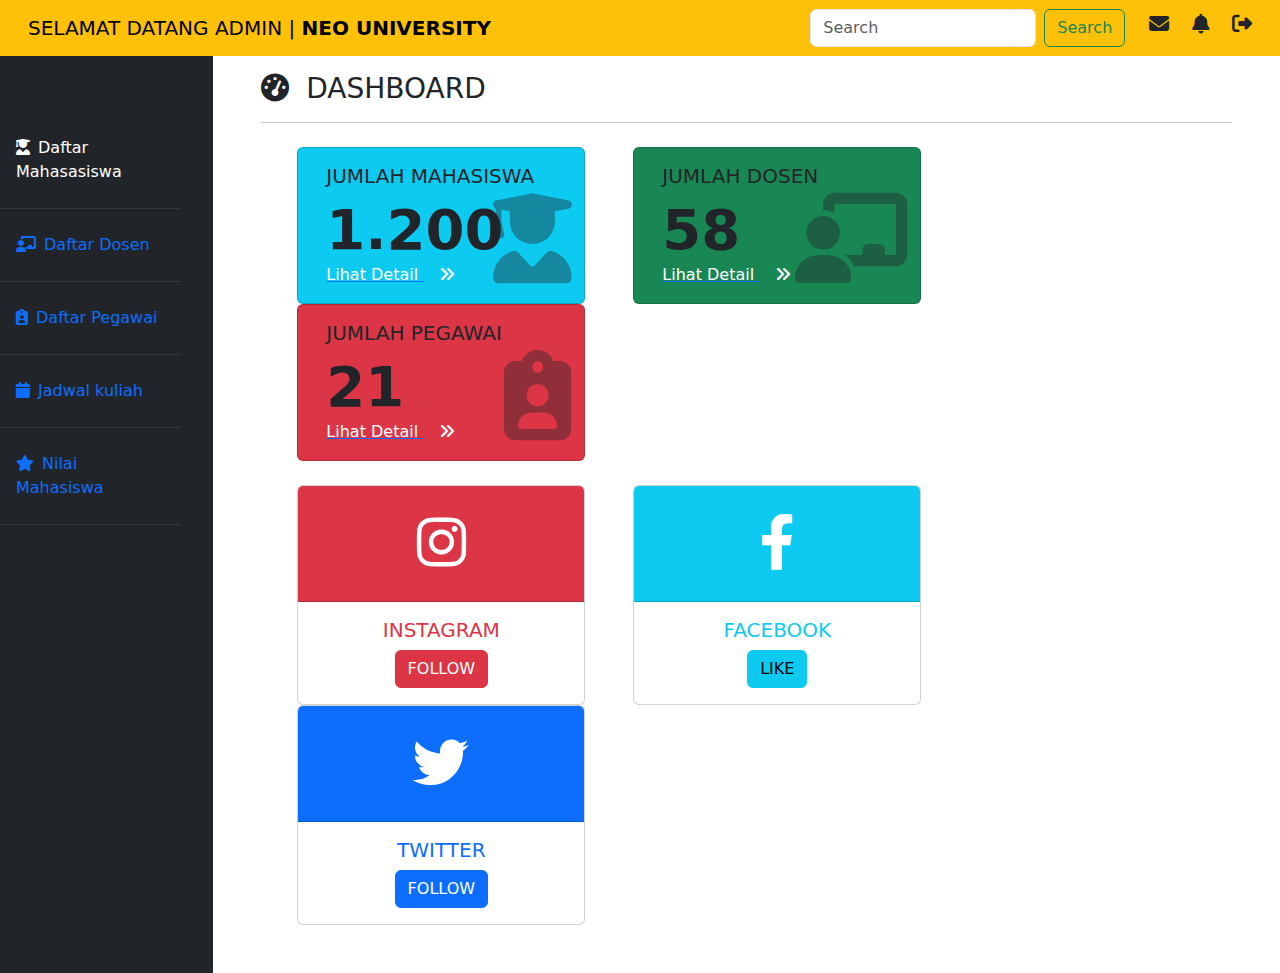
<file: index.html>
<!DOCTYPE html>
<html lang="en">
  <head>
    <meta charset="UTF-8" />
    <meta http-equiv="X-UA-Compatible" content="IE=edge" />
    <meta name="viewport" content="width=device-width, initial-scale=1.0" />
    <title>Neo University</title>
    <!-- library bootstrap 5.2 -->
    <link
      rel="stylesheet"
      href="https://cdn.jsdelivr.net/npm/bootstrap@5.2.3/dist/css/bootstrap.min.css"
    />
    <script src="https://cdn.jsdelivr.net/npm/bootstrap@5.2.3/dist/js/bootstrap.bundle.min.js"></script>

    <!-- font awesome -->
    <link rel="stylesheet" href="assets/fontawesome/css/all.min.css" />

    <!-- style css -->
    <link rel="stylesheet" href="assets/css/style.css" />

    <!-- google fonts -->
    <link rel="preconnect" href="https://fonts.googleapis.com" />
    <link rel="preconnect" href="https://fonts.gstatic.com" crossorigin />
    <link
      href="https://fonts.googleapis.com/css2?family=Poppins&family=Quicksand&family=Raleway&display=swap"
      rel="stylesheet"
    />
  </head>

  <body>
    <!-- navbar -->
    <nav class="navbar navbar-expand-lg bg-warning fixed-top">
      <div class="container-fluid">
        <a class="navbar-brand ms-3" href="#"
          >SELAMAT DATANG ADMIN | <b>NEO UNIVERSITY</b></a
        >
        <form class="d-flex ms-auto" role="search">
          <input
            class="form-control me-2"
            type="search"
            placeholder="Search"
            aria-label="Search"
          />
          <button class="btn btn-outline-success" type="submit">Search</button>
        </form>
        <div class="icon ms-4">
          <h5>
            <i
              class="fas fa-envelope me-3"
              data-bs-toggle="tooltip"
              data-bs-title="Surat Masuk"
            ></i>
            <i
              class="fas fa-bell me-3"
              data-bs-toggle="tooltip"
              data-bs-title="Notifikasi"
            ></i>
            <i
              class="fas fa-sign-out-alt me-3"
              data-bs-toggle="tooltip"
              data-bs-title="Keluar"
            ></i>
          </h5>
        </div>
      </div>
    </nav>

    <div class="row g-0 mt-5">
      <div class="col-md-2 bg-dark mt-2 pe-3 pt-4">
        <ul class="nav flex-column me-3 mb-5">
          <li class="nav-item">
            <a class="nav-link active" aria-current="page" href="/
              >Dashboard</a
            >
            <hr class="text-secondary" />
          </li>
          <li class="nav-item">
            <a class="nav-link text-white" href="mahasiswa.html"
              ><i class="fa-solid fa-user-graduate me-2"></i>Daftar
              Mahasasiswa</a
            >
            <hr class="text-secondary" />
          </li>
          <li class="nav-item">
            <a class="nav-link" href="dosen.html"
              ><i class="fa-solid fa-chalkboard-user me-2"></i>Daftar Dosen</a
            >
            <hr class="text-secondary" />
          </li>
          <li class="nav-item">
            <a class="nav-link" href="pegawai.html"
              ><i class="fa-solid fa-clipboard-user me-2"></i>Daftar Pegawai</a
            >
            <hr class="text-secondary" />
          </li>
          <li class="nav-item">
            <a class="nav-link" href="jadwal.html"
              ><i class="fa-solid fa-calendar me-2"></i>Jadwal kuliah</a
            >
            <hr class="text-secondary" />
          </li>
          <li class="nav-item">
            <a class="nav-link" href="nilai.html"
              ><i class="fa-solid fa-star me-2"></i>Nilai Mahasiswa</a
            >
            <hr class="text-secondary" />
          </li>
        </ul>
      </div>

      <div class="col-md-10 p-5 pt-4">
        <h3>
          <i class="fa fa-tachometer-alt me-2" aria-hidden="true"></i> DASHBOARD
        </h3>
        <hr>

        <div class="row text-white mt-4">
          <div class="card bg-info ms-5" style="width: 18rem">
            <div class="card-body">
              <div class="card-body-icon">
                <i class="fa-solid fa-user-graduate me-2"></i>
              </div>
              <h5 class="card-title">JUMLAH MAHASISWA</h5>
              <div class="display-4 fw-bold">1.200</div>
              <a href="">
                <p class="card-text text-white">
                  Lihat Detail <i class="fas fa-angle-double-right ms-3"></i>
                </p>
              </a>
            </div>
          </div>
          <div class="card bg-success ms-5" style="width: 18rem">
            <div class="card-body">
              <div class="card-body-icon">
                <i class="fa-solid fa-chalkboard-user me-2"></i>
              </div>
              <h5 class="card-title">JUMLAH DOSEN</h5>
              <div class="display-4 fw-bold">58</div>
              <a href="">
                <p class="card-text text-white">
                  Lihat Detail <i class="fas fa-angle-double-right ms-3"></i>
                </p>
              </a>
            </div>
          </div>
          <div class="card bg-danger ms-5" style="width: 18rem">
            <div class="card-body">
              <div class="card-body-icon">
                <i class="fa-solid fa-clipboard-user me-2"></i>
              </div>
              <h5 class="card-title">JUMLAH PEGAWAI</h5>
              <div class="display-4 fw-bold">21</div>
              <a href="">
                <p class="card-text text-white">
                  Lihat Detail <i class="fas fa-angle-double-right ms-3"></i>
                </p>
              </a>
            </div>
          </div>
        </div>

        <div class="row mt-4">
          <div
            class="card ms-5 text-white text-center p-0"
            style="width: 18rem"
          >
            <div class="card-header bg-danger display-4 pt-4 pb-4">
              <i class="fab fa-instagram"></i>
            </div>
            <div class="card-body">
              <h5 class="card-title text-danger">INSTAGRAM</h5>
              <a href="#" class="btn btn-danger">FOLLOW</a>
            </div>
          </div>
          <div
            class="card ms-5 text-white text-center p-0"
            style="width: 18rem"
          >
            <div class="card-header bg-info display-4 pt-4 pb-4">
              <i class="fab fa-facebook-f"></i>
            </div>
            <div class="card-body">
              <h5 class="card-title text-info">FACEBOOK</h5>
              <a href="#" class="btn btn-info">LIKE</a>
            </div>
          </div>
          <div
            class="card ms-5 text-white text-center p-0"
            style="width: 18rem"
          >
            <div class="card-header bg-primary display-4 pt-4 pb-4">
              <i class="fab fa-twitter"></i>
            </div>
            <div class="card-body">
              <h5 class="card-title text-primary">TWITTER</h5>
              <a href="#" class="btn btn-primary">FOLLOW</a>
            </div>
          </div>
        </div>
      </div>
    </div>

    <script type="text/javascript" src="assets/js/script.js"></script>
  </body>
</html>
</file>
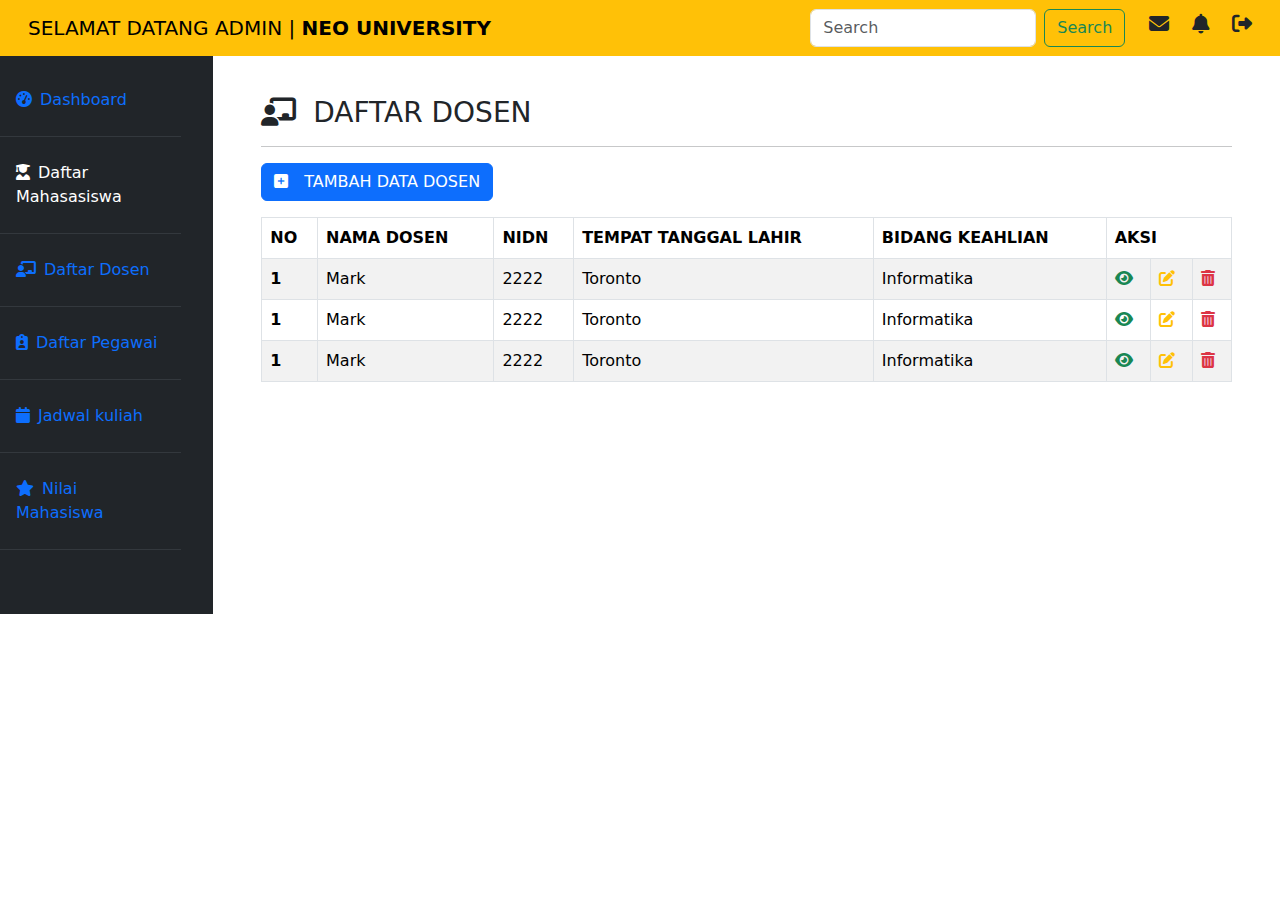
<file: dosen.html>
<!DOCTYPE html>
<html lang="en">
  <head>
    <meta charset="UTF-8" />
    <meta http-equiv="X-UA-Compatible" content="IE=edge" />
    <meta name="viewport" content="width=device-width, initial-scale=1.0" />
    <title>Neo University</title>
    <!-- library bootstrap 5.2 -->
    <link
      rel="stylesheet"
      href="https://cdn.jsdelivr.net/npm/bootstrap@5.2.3/dist/css/bootstrap.min.css"
    />
    <script src="https://cdn.jsdelivr.net/npm/bootstrap@5.2.3/dist/js/bootstrap.bundle.min.js"></script>

    <!-- font awesome -->
    <link rel="stylesheet" href="assets/fontawesome/css/all.min.css" />

    <!-- style css -->
    <link rel="stylesheet" href="assets/css/style.css" />

    <!-- google fonts -->
    <link rel="preconnect" href="https://fonts.googleapis.com" />
    <link rel="preconnect" href="https://fonts.gstatic.com" crossorigin />
    <link
      href="https://fonts.googleapis.com/css2?family=Poppins&family=Quicksand&family=Raleway&display=swap"
      rel="stylesheet"
    />
  </head>

  <body>
    <!-- navbar -->
    <nav class="navbar navbar-expand-lg bg-warning fixed-top">
      <div class="container-fluid">
        <a class="navbar-brand ms-3" href="#"
          >SELAMAT DATANG ADMIN | <b>NEO UNIVERSITY</b></a
        >
        <form class="d-flex ms-auto" role="search">
          <input
            class="form-control me-2"
            type="search"
            placeholder="Search"
            aria-label="Search"
          />
          <button class="btn btn-outline-success" type="submit">Search</button>
        </form>
        <div class="icon ms-4">
          <h5>
            <i
              class="fas fa-envelope me-3"
              data-bs-toggle="tooltip"
              data-bs-title="Surat Masuk"
            ></i>
            <i
              class="fas fa-bell me-3"
              data-bs-toggle="tooltip"
              data-bs-title="Notifikasi"
            ></i>
            <i
              class="fas fa-sign-out-alt me-3"
              data-bs-toggle="tooltip"
              data-bs-title="Keluar"
            ></i>
          </h5>
        </div>
      </div>
    </nav>

    <div class="row g-0 mt-5">
      <div class="col-md-2 bg-dark mt-2 pe-3 pt-4">
        <ul class="nav flex-column me-3 mb-5">
          <li class="nav-item">
            <a class="nav-link active" aria-current="page" href="/"
              ><i class="fa fa-tachometer-alt me-2" aria-hidden="true"></i
              >Dashboard</a
            >
            <hr class="text-secondary" />
          </li>
          <li class="nav-item">
            <a class="nav-link text-white" href="mahasiswa.html"
              ><i class="fa-solid fa-user-graduate me-2"></i>Daftar
              Mahasasiswa</a
            >
            <hr class="text-secondary" />
          </li>
          <li class="nav-item">
            <a class="nav-link" href="dosen.html"
              ><i class="fa-solid fa-chalkboard-user me-2"></i>Daftar Dosen</a
            >
            <hr class="text-secondary" />
          </li>
          <li class="nav-item">
            <a class="nav-link" href="pegawai.html"
              ><i class="fa-solid fa-clipboard-user me-2"></i>Daftar Pegawai</a
            >
            <hr class="text-secondary" />
          </li>
          <li class="nav-item">
            <a class="nav-link" href="jadwal.html"
              ><i class="fa-solid fa-calendar me-2"></i>Jadwal kuliah</a
            >
            <hr class="text-secondary" />
          </li>
          <li class="nav-item">
            <a class="nav-link" href="nilai.html"
              ><i class="fa-solid fa-star me-2"></i>Nilai Mahasiswa</a
            >
            <hr class="text-secondary" />
          </li>
        </ul>
      </div>

      <div class="col-md-10 p-5">
        <h3>
          <i class="fa-solid fa-chalkboard-user me-2"></i> DAFTAR DOSEN
        </h3><hr>

        <a href="" class="btn btn-primary mb-3"><i class="fas fa-plus-square me-3"></i>TAMBAH DATA DOSEN</a>
        <table class="table table-striped table-hover table-bordered">
          <thead>
            <tr>
              <th scope="col">NO</th>
              <th scope="col">NAMA DOSEN</th>
              <th scope="col">NIDN</th>
              <th scope="col">TEMPAT TANGGAL LAHIR</th>
              <th scope="col">BIDANG KEAHLIAN</th>
              <th colspan="3" scope="col">AKSI</th>
            </tr>
          </thead>
          <tbody>
            <tr>
              <th scope="row">1</th>
              <td>Mark</td>
              <td>2222</td>
              <td>Toronto</td>
              <td>Informatika</td>
              <td><a href="" ><i class="fas fa-eye text-success" data-bs-toggle="tooltip" title="Show" data-bs-placement="bottom"></i></a></td>
              <td><i class="fas fa-edit text-warning" data-bs-toggle="tooltip" title="Edit" data-bs-placement="bottom"></i></td>
              <td><i class="fas fa-trash-alt text-danger" data-bs-toggle="tooltip" title="Delete" data-bs-placement="bottom"></i></td>
            </tr>
            <tr>
              <th scope="row">1</th>
              <td>Mark</td>
              <td>2222</td>
              <td>Toronto</td>
              <td>Informatika</td>
              <td><a href="" ><i class="fas fa-eye text-success" data-bs-toggle="tooltip" title="Show" data-bs-placement="bottom"></i></a></td>
              <td><i class="fas fa-edit text-warning" data-bs-toggle="tooltip" title="Edit" data-bs-placement="bottom"></i></td>
              <td><i class="fas fa-trash-alt text-danger" data-bs-toggle="tooltip" title="Delete" data-bs-placement="bottom"></i></td>
            </tr>
            <tr>
              <th scope="row">1</th>
              <td>Mark</td>
              <td>2222</td>
              <td>Toronto</td>
              <td>Informatika</td>
              <td><a href="" ><i class="fas fa-eye text-success" data-bs-toggle="tooltip" title="Show" data-bs-placement="bottom"></i></a></td>
              <td><i class="fas fa-edit text-warning" data-bs-toggle="tooltip" title="Edit" data-bs-placement="bottom"></i></td>
              <td><i class="fas fa-trash-alt text-danger" data-bs-toggle="tooltip" title="Delete" data-bs-placement="bottom"></i></td>
            </tr>
          </tbody>
        </table>
      </div>
    </div>

    <script type="text/javascript" src="assets/js/script.js"></script>
  </body>
</html>
</file>
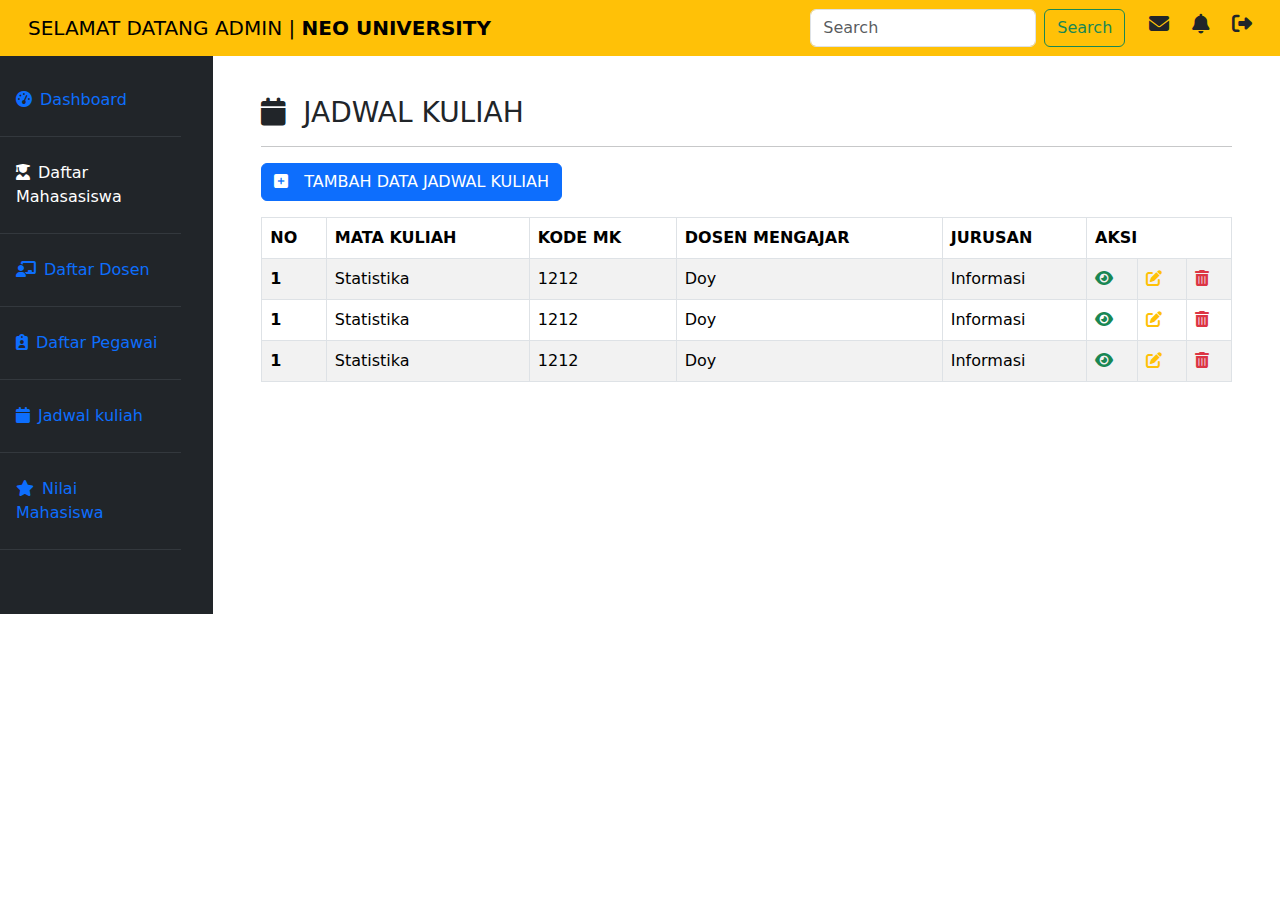
<file: jadwal.html>
<!DOCTYPE html>
<html lang="en">
  <head>
    <meta charset="UTF-8" />
    <meta http-equiv="X-UA-Compatible" content="IE=edge" />
    <meta name="viewport" content="width=device-width, initial-scale=1.0" />
    <title>Neo University</title>
    <!-- library bootstrap 5.2 -->
    <link
      rel="stylesheet"
      href="https://cdn.jsdelivr.net/npm/bootstrap@5.2.3/dist/css/bootstrap.min.css"
    />
    <script src="https://cdn.jsdelivr.net/npm/bootstrap@5.2.3/dist/js/bootstrap.bundle.min.js"></script>

    <!-- font awesome -->
    <link rel="stylesheet" href="assets/fontawesome/css/all.min.css" />

    <!-- style css -->
    <link rel="stylesheet" href="assets/css/style.css" />

    <!-- google fonts -->
    <link rel="preconnect" href="https://fonts.googleapis.com" />
    <link rel="preconnect" href="https://fonts.gstatic.com" crossorigin />
    <link
      href="https://fonts.googleapis.com/css2?family=Poppins&family=Quicksand&family=Raleway&display=swap"
      rel="stylesheet"
    />
  </head>

  <body>
    <!-- navbar -->
    <nav class="navbar navbar-expand-lg bg-warning fixed-top">
      <div class="container-fluid">
        <a class="navbar-brand ms-3" href="#"
          >SELAMAT DATANG ADMIN | <b>NEO UNIVERSITY</b></a
        >
        <form class="d-flex ms-auto" role="search">
          <input
            class="form-control me-2"
            type="search"
            placeholder="Search"
            aria-label="Search"
          />
          <button class="btn btn-outline-success" type="submit">Search</button>
        </form>
        <div class="icon ms-4">
          <h5>
            <i
              class="fas fa-envelope me-3"
              data-bs-toggle="tooltip"
              data-bs-title="Surat Masuk"
            ></i>
            <i
              class="fas fa-bell me-3"
              data-bs-toggle="tooltip"
              data-bs-title="Notifikasi"
            ></i>
            <i
              class="fas fa-sign-out-alt me-3"
              data-bs-toggle="tooltip"
              data-bs-title="Keluar"
            ></i>
          </h5>
        </div>
      </div>
    </nav>

    <div class="row g-0 mt-5">
      <div class="col-md-2 bg-dark mt-2 pe-3 pt-4">
        <ul class="nav flex-column me-3 mb-5">
          <li class="nav-item">
            <a class="nav-link active" aria-current="page" href="/"
              ><i class="fa fa-tachometer-alt me-2" aria-hidden="true"></i
              >Dashboard</a
            >
            <hr class="text-secondary" />
          </li>
          <li class="nav-item">
            <a class="nav-link text-white" href="mahasiswa.html"
              ><i class="fa-solid fa-user-graduate me-2"></i>Daftar
              Mahasasiswa</a
            >
            <hr class="text-secondary" />
          </li>
          <li class="nav-item">
            <a class="nav-link" href="dosen.html"
              ><i class="fa-solid fa-chalkboard-user me-2"></i>Daftar Dosen</a
            >
            <hr class="text-secondary" />
          </li>
          <li class="nav-item">
            <a class="nav-link" href="pegawai.html"
              ><i class="fa-solid fa-clipboard-user me-2"></i>Daftar Pegawai</a
            >
            <hr class="text-secondary" />
          </li>
          <li class="nav-item">
            <a class="nav-link" href="jadwal.html"
              ><i class="fa-solid fa-calendar me-2"></i>Jadwal kuliah</a
            >
            <hr class="text-secondary" />
          </li>
          <li class="nav-item">
            <a class="nav-link" href="nilai.html"
              ><i class="fa-solid fa-star me-2"></i>Nilai Mahasiswa</a
            >
            <hr class="text-secondary" />
          </li>
        </ul>
      </div>

      <div class="col-md-10 p-5">
        <h3>
          <i class="fa-solid fa-calendar me-2"></i> JADWAL KULIAH
        </h3><hr>

        <a href="" class="btn btn-primary mb-3"><i class="fas fa-plus-square me-3"></i>TAMBAH DATA JADWAL KULIAH</a>
        <table class="table table-striped table-hover table-bordered">
          <thead>
            <tr>
              <th scope="col">NO</th>
              <th scope="col">MATA KULIAH</th>
              <th scope="col">KODE MK</th>
              <th scope="col">DOSEN MENGAJAR</th>
              <th scope="col">JURUSAN</th>
              <th colspan="3" scope="col">AKSI</th>
            </tr>
          </thead>
          <tbody>
            <tr>
              <th scope="row">1</th>
              <td>Statistika</td>
              <td>1212</td>
              <td>Doy</td>
              <td>Informasi</td>
              <td><a href="" ><i class="fas fa-eye text-success" data-bs-toggle="tooltip" title="Show" data-bs-placement="bottom"></i></a></td>
              <td><i class="fas fa-edit text-warning" data-bs-toggle="tooltip" title="Edit" data-bs-placement="bottom"></i></td>
              <td><i class="fas fa-trash-alt text-danger" data-bs-toggle="tooltip" title="Delete" data-bs-placement="bottom"></i></td>
            </tr>
            <tr>
              <th scope="row">1</th>
              <td>Statistika</td>
              <td>1212</td>
              <td>Doy</td>
              <td>Informasi</td>
              <td><a href="" ><i class="fas fa-eye text-success" data-bs-toggle="tooltip" title="Show" data-bs-placement="bottom"></i></a></td>
              <td><i class="fas fa-edit text-warning" data-bs-toggle="tooltip" title="Edit" data-bs-placement="bottom"></i></td>
              <td><i class="fas fa-trash-alt text-danger" data-bs-toggle="tooltip" title="Delete" data-bs-placement="bottom"></i></td>
            </tr>
            <tr>
              <th scope="row">1</th>
              <td>Statistika</td>
              <td>1212</td>
              <td>Doy</td>
              <td>Informasi</td>
              <td><a href="" ><i class="fas fa-eye text-success" data-bs-toggle="tooltip" title="Show" data-bs-placement="bottom"></i></a></td>
              <td><i class="fas fa-edit text-warning" data-bs-toggle="tooltip" title="Edit" data-bs-placement="bottom"></i></td>
              <td><i class="fas fa-trash-alt text-danger" data-bs-toggle="tooltip" title="Delete" data-bs-placement="bottom"></i></td>
            </tr>
          </tbody>
        </table>
      </div>
    </div>

    <script type="text/javascript" src="assets/js/script.js"></script>
  </body>
</html>
</file>
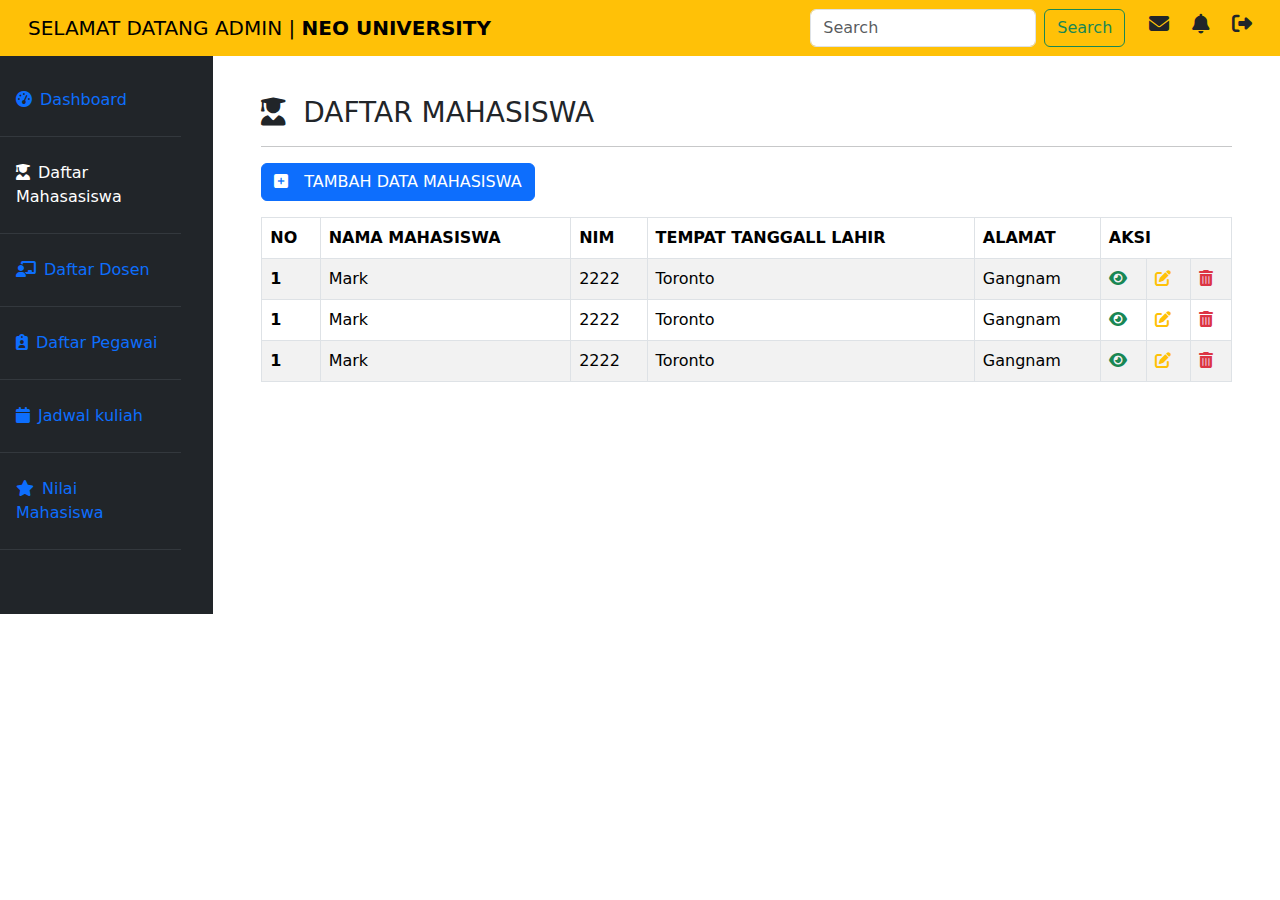
<file: mahasiswa.html>
<!DOCTYPE html>
<html lang="en">
  <head>
    <meta charset="UTF-8" />
    <meta http-equiv="X-UA-Compatible" content="IE=edge" />
    <meta name="viewport" content="width=device-width, initial-scale=1.0" />
    <title>Neo University</title>
    <!-- library bootstrap 5.2 -->
    <link
      rel="stylesheet"
      href="https://cdn.jsdelivr.net/npm/bootstrap@5.2.3/dist/css/bootstrap.min.css"
    />
    <script src="https://cdn.jsdelivr.net/npm/bootstrap@5.2.3/dist/js/bootstrap.bundle.min.js"></script>

    <!-- font awesome -->
    <link rel="stylesheet" href="assets/fontawesome/css/all.min.css" />

    <!-- style css -->
    <link rel="stylesheet" href="assets/css/style.css" />

    <!-- google fonts -->
    <link rel="preconnect" href="https://fonts.googleapis.com" />
    <link rel="preconnect" href="https://fonts.gstatic.com" crossorigin />
    <link
      href="https://fonts.googleapis.com/css2?family=Poppins&family=Quicksand&family=Raleway&display=swap"
      rel="stylesheet"
    />
  </head>

  <body>
    <!-- navbar -->
    <nav class="navbar navbar-expand-lg bg-warning fixed-top">
      <div class="container-fluid">
        <a class="navbar-brand ms-3" href="#"
          >SELAMAT DATANG ADMIN | <b>NEO UNIVERSITY</b></a
        >
        <form class="d-flex ms-auto" role="search">
          <input
            class="form-control me-2"
            type="search"
            placeholder="Search"
            aria-label="Search"
          />
          <button class="btn btn-outline-success" type="submit">Search</button>
        </form>
        <div class="icon ms-4">
          <h5>
            <i
              class="fas fa-envelope me-3"
              data-bs-toggle="tooltip"
              data-bs-title="Surat Masuk"
            ></i>
            <i
              class="fas fa-bell me-3"
              data-bs-toggle="tooltip"
              data-bs-title="Notifikasi"
            ></i>
            <i
              class="fas fa-sign-out-alt me-3"
              data-bs-toggle="tooltip"
              data-bs-title="Keluar"
            ></i>
          </h5>
        </div>
      </div>
    </nav>

    <div class="row g-0 mt-5">
      <div class="col-md-2 bg-dark mt-2 pe-3 pt-4">
        <ul class="nav flex-column me-3 mb-5">
          <li class="nav-item">
            <a class="nav-link active" aria-current="page" href="/"
              ><i class="fa fa-tachometer-alt me-2" aria-hidden="true"></i
              >Dashboard</a
            >
            <hr class="text-secondary" />
          </li>
          <li class="nav-item">
            <a class="nav-link text-white" href="mahasiswa.html"
              ><i class="fa-solid fa-user-graduate me-2"></i>Daftar
              Mahasasiswa</a
            >
            <hr class="text-secondary" />
          </li>
          <li class="nav-item">
            <a class="nav-link" href="dosen.html"
              ><i class="fa-solid fa-chalkboard-user me-2"></i>Daftar Dosen</a
            >
            <hr class="text-secondary" />
          </li>
          <li class="nav-item">
            <a class="nav-link" href="pegawai.html"
              ><i class="fa-solid fa-clipboard-user me-2"></i>Daftar Pegawai</a
            >
            <hr class="text-secondary" />
          </li>
          <li class="nav-item">
            <a class="nav-link" href="jadwal.html"
              ><i class="fa-solid fa-calendar me-2"></i>Jadwal kuliah</a
            >
            <hr class="text-secondary" />
          </li>
          <li class="nav-item">
            <a class="nav-link" href="nilai.html"
              ><i class="fa-solid fa-star me-2"></i>Nilai Mahasiswa</a
            >
            <hr class="text-secondary" />
          </li>
        </ul>
      </div>

      <div class="col-md-10 p-5 ">
        <h3><i class="fa-solid fa-user-graduate me-2"></i> DAFTAR MAHASISWA</h3>
        <hr>

        <a href="" class="btn btn-primary mb-3"><i class="fas fa-plus-square me-3"></i>TAMBAH DATA MAHASISWA</a>
        <table class="table table-striped table-hover table-bordered">
          <thead>
            <tr>
              <th scope="col">NO</th>
              <th scope="col">NAMA MAHASISWA</th>
              <th scope="col">NIM</th>
              <th scope="col">TEMPAT TANGGALL LAHIR</th>
              <th scope="col">ALAMAT</th>
              <th colspan="3" scope="col">AKSI</th>
            </tr>
          </thead>
          <tbody>
            <tr>
              <th scope="row">1</th>
              <td>Mark</td>
              <td>2222</td>
              <td>Toronto</td>
              <td>Gangnam</td>
              <td><a href="" ><i class="fas fa-eye text-success" data-bs-toggle="tooltip" title="Show" data-bs-placement="bottom"></i></a></td>
              <td><i class="fas fa-edit text-warning" data-bs-toggle="tooltip" title="Edit" data-bs-placement="bottom"></i></td>
              <td><i class="fas fa-trash-alt text-danger" data-bs-toggle="tooltip" title="Delete" data-bs-placement="bottom"></i></td>
            </tr>
            <tr>
              <th scope="row">1</th>
              <td>Mark</td>
              <td>2222</td>
              <td>Toronto</td>
              <td>Gangnam</td>
              <td><a href="" ><i class="fas fa-eye text-success" data-bs-toggle="tooltip" title="Show" data-bs-placement="bottom"></i></a></td>
              <td><i class="fas fa-edit text-warning" data-bs-toggle="tooltip" title="Edit" data-bs-placement="bottom"></i></td>
              <td><i class="fas fa-trash-alt text-danger" data-bs-toggle="tooltip" title="Delete" data-bs-placement="bottom"></i></td>
            </tr>
            <tr>
              <th scope="row">1</th>
              <td>Mark</td>
              <td>2222</td>
              <td>Toronto</td>
              <td>Gangnam</td>
              <td><a href="" ><i class="fas fa-eye text-success" data-bs-toggle="tooltip" title="Show" data-bs-placement="bottom"></i></a></td>
              <td><i class="fas fa-edit text-warning" data-bs-toggle="tooltip" title="Edit" data-bs-placement="bottom"></i></td>
              <td><i class="fas fa-trash-alt text-danger" data-bs-toggle="tooltip" title="Delete" data-bs-placement="bottom"></i></td>
            </tr>
          </tbody>
        </table>
      </div>
    </div>

    <script type="text/javascript" src="assets/js/script.js"></script>
  </body>
</html>
</file>
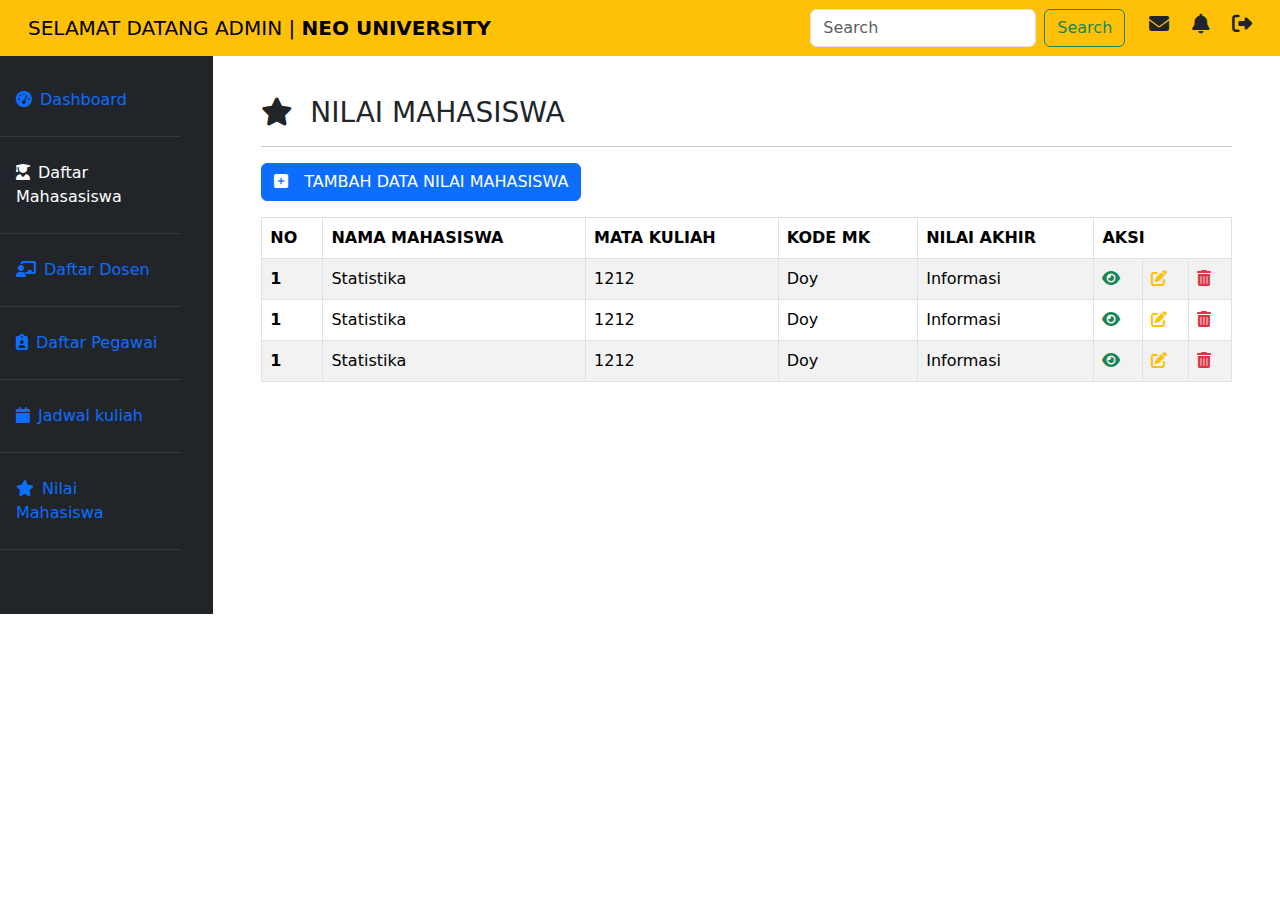
<file: nilai.html>
<!DOCTYPE html>
<html lang="en">
  <head>
    <meta charset="UTF-8" />
    <meta http-equiv="X-UA-Compatible" content="IE=edge" />
    <meta name="viewport" content="width=device-width, initial-scale=1.0" />
    <title>Neo University</title>
    <!-- library bootstrap 5.2 -->
    <link
      rel="stylesheet"
      href="https://cdn.jsdelivr.net/npm/bootstrap@5.2.3/dist/css/bootstrap.min.css"
    />
    <script src="https://cdn.jsdelivr.net/npm/bootstrap@5.2.3/dist/js/bootstrap.bundle.min.js"></script>

    <!-- font awesome -->
    <link rel="stylesheet" href="assets/fontawesome/css/all.min.css" />

    <!-- style css -->
    <link rel="stylesheet" href="assets/css/style.css" />

    <!-- google fonts -->
    <link rel="preconnect" href="https://fonts.googleapis.com" />
    <link rel="preconnect" href="https://fonts.gstatic.com" crossorigin />
    <link
      href="https://fonts.googleapis.com/css2?family=Poppins&family=Quicksand&family=Raleway&display=swap"
      rel="stylesheet"
    />
  </head>

  <body>
    <!-- navbar -->
    <nav class="navbar navbar-expand-lg bg-warning fixed-top">
      <div class="container-fluid">
        <a class="navbar-brand ms-3" href="#"
          >SELAMAT DATANG ADMIN | <b>NEO UNIVERSITY</b></a
        >
        <form class="d-flex ms-auto" role="search">
          <input
            class="form-control me-2"
            type="search"
            placeholder="Search"
            aria-label="Search"
          />
          <button class="btn btn-outline-success" type="submit">Search</button>
        </form>
        <div class="icon ms-4">
          <h5>
            <i
              class="fas fa-envelope me-3"
              data-bs-toggle="tooltip"
              data-bs-title="Surat Masuk"
            ></i>
            <i
              class="fas fa-bell me-3"
              data-bs-toggle="tooltip"
              data-bs-title="Notifikasi"
            ></i>
            <i
              class="fas fa-sign-out-alt me-3"
              data-bs-toggle="tooltip"
              data-bs-title="Keluar"
            ></i>
          </h5>
        </div>
      </div>
    </nav>

    <div class="row g-0 mt-5">
      <div class="col-md-2 bg-dark mt-2 pe-3 pt-4">
        <ul class="nav flex-column me-3 mb-5">
          <li class="nav-item">
            <a class="nav-link active" aria-current="page" href="/"
              ><i class="fa fa-tachometer-alt me-2" aria-hidden="true"></i
              >Dashboard</a
            >
            <hr class="text-secondary" />
          </li>
          <li class="nav-item">
            <a class="nav-link text-white" href="mahasiswa.html"
              ><i class="fa-solid fa-user-graduate me-2"></i>Daftar
              Mahasasiswa</a
            >
            <hr class="text-secondary" />
          </li>
          <li class="nav-item">
            <a class="nav-link" href="dosen.html"
              ><i class="fa-solid fa-chalkboard-user me-2"></i>Daftar Dosen</a
            >
            <hr class="text-secondary" />
          </li>
          <li class="nav-item">
            <a class="nav-link" href="pegawai.html"
              ><i class="fa-solid fa-clipboard-user me-2"></i>Daftar Pegawai</a
            >
            <hr class="text-secondary" />
          </li>
          <li class="nav-item">
            <a class="nav-link" href="jadwal.html"
              ><i class="fa-solid fa-calendar me-2"></i>Jadwal kuliah</a
            >
            <hr class="text-secondary" />
          </li>
          <li class="nav-item">
            <a class="nav-link" href="nilai.html"
              ><i class="fa-solid fa-star me-2"></i>Nilai Mahasiswa</a
            >
            <hr class="text-secondary" />
          </li>
        </ul>
      </div>

      <div class="col-md-10 p-5">
        <h3>
          <i class="fa-solid fa-star me-2"></i> NILAI MAHASISWA
        </h3><hr>

        <a href="" class="btn btn-primary mb-3"><i class="fas fa-plus-square me-3"></i>TAMBAH DATA NILAI MAHASISWA</a>
        <table class="table table-striped table-hover table-bordered">
          <thead>
            <tr>
              <th scope="col">NO</th>
              <th scope="col">NAMA MAHASISWA</th>
              <th scope="col">MATA KULIAH</th>
              <th scope="col">KODE MK</th>
              <th scope="col">NILAI AKHIR</th>
              <th colspan="3" scope="col">AKSI</th>
            </tr>
          </thead>
          <tbody>
            <tr>
              <th scope="row">1</th>
              <td>Statistika</td>
              <td>1212</td>
              <td>Doy</td>
              <td>Informasi</td>
              <td><a href="" ><i class="fas fa-eye text-success" data-bs-toggle="tooltip" title="Show" data-bs-placement="bottom"></i></a></td>
              <td><i class="fas fa-edit text-warning" data-bs-toggle="tooltip" title="Edit" data-bs-placement="bottom"></i></td>
              <td><i class="fas fa-trash-alt text-danger" data-bs-toggle="tooltip" title="Delete" data-bs-placement="bottom"></i></td>
            </tr>
            <tr>
              <th scope="row">1</th>
              <td>Statistika</td>
              <td>1212</td>
              <td>Doy</td>
              <td>Informasi</td>
              <td><a href="" ><i class="fas fa-eye text-success" data-bs-toggle="tooltip" title="Show" data-bs-placement="bottom"></i></a></td>
              <td><i class="fas fa-edit text-warning" data-bs-toggle="tooltip" title="Edit" data-bs-placement="bottom"></i></td>
              <td><i class="fas fa-trash-alt text-danger" data-bs-toggle="tooltip" title="Delete" data-bs-placement="bottom"></i></td>
            </tr>
            <tr>
              <th scope="row">1</th>
              <td>Statistika</td>
              <td>1212</td>
              <td>Doy</td>
              <td>Informasi</td>
              <td><a href="" ><i class="fas fa-eye text-success" data-bs-toggle="tooltip" title="Show" data-bs-placement="bottom"></i></a></td>
              <td><i class="fas fa-edit text-warning" data-bs-toggle="tooltip" title="Edit" data-bs-placement="bottom"></i></td>
              <td><i class="fas fa-trash-alt text-danger" data-bs-toggle="tooltip" title="Delete" data-bs-placement="bottom"></i></td>
            </tr>
          </tbody>
        </table>
      </div>
    </div>

    <script type="text/javascript" src="assets/js/script.js"></script>
  </body>
</html>
</file>
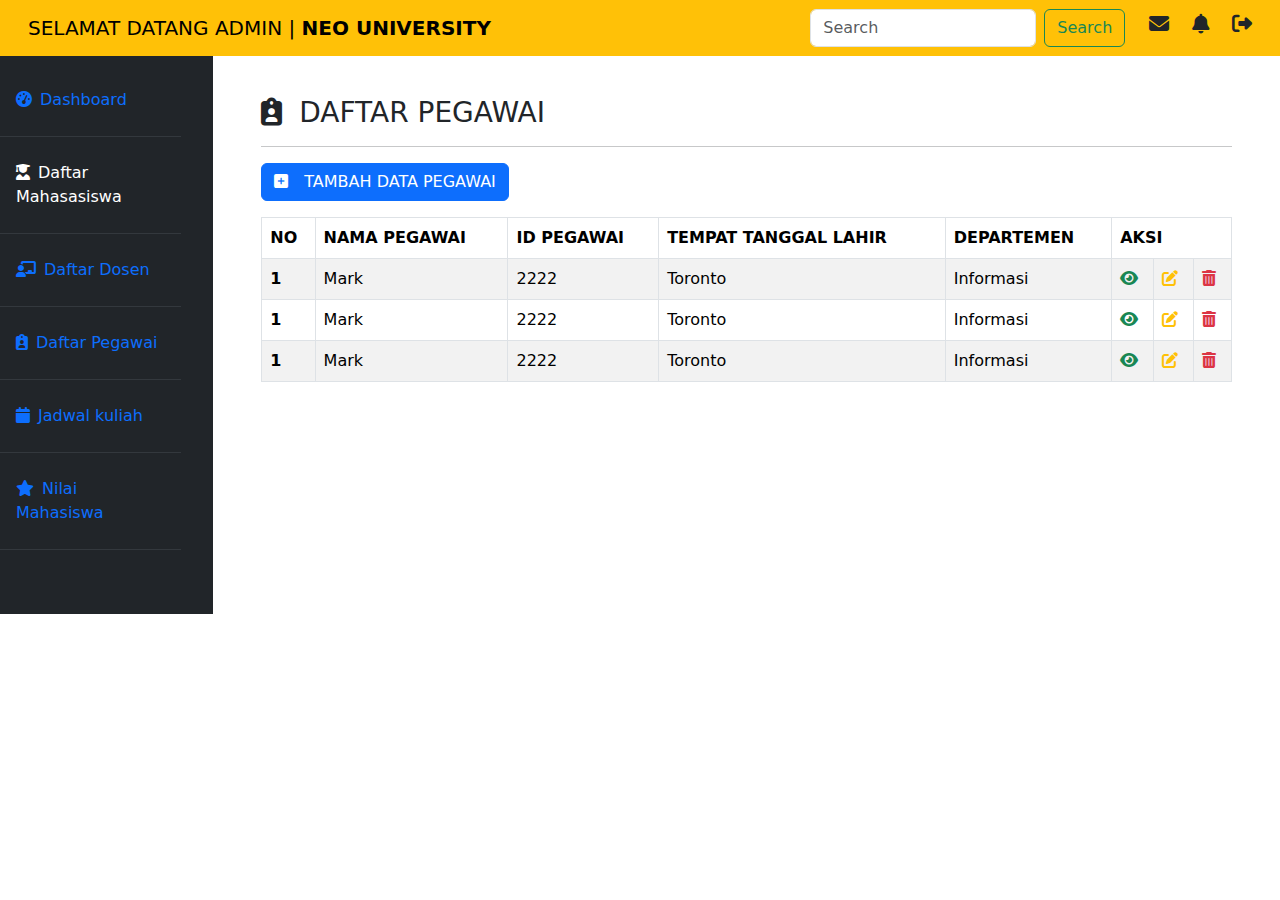
<file: pegawai.html>
<!DOCTYPE html>
<html lang="en">
  <head>
    <meta charset="UTF-8" />
    <meta http-equiv="X-UA-Compatible" content="IE=edge" />
    <meta name="viewport" content="width=device-width, initial-scale=1.0" />
    <title>Neo University</title>
    <!-- library bootstrap 5.2 -->
    <link
      rel="stylesheet"
      href="https://cdn.jsdelivr.net/npm/bootstrap@5.2.3/dist/css/bootstrap.min.css"
    />
    <script src="https://cdn.jsdelivr.net/npm/bootstrap@5.2.3/dist/js/bootstrap.bundle.min.js"></script>

    <!-- font awesome -->
    <link rel="stylesheet" href="assets/fontawesome/css/all.min.css" />

    <!-- style css -->
    <link rel="stylesheet" href="assets/css/style.css" />

    <!-- google fonts -->
    <link rel="preconnect" href="https://fonts.googleapis.com" />
    <link rel="preconnect" href="https://fonts.gstatic.com" crossorigin />
    <link
      href="https://fonts.googleapis.com/css2?family=Poppins&family=Quicksand&family=Raleway&display=swap"
      rel="stylesheet"
    />
  </head>

  <body>
    <!-- navbar -->
    <nav class="navbar navbar-expand-lg bg-warning fixed-top">
      <div class="container-fluid">
        <a class="navbar-brand ms-3" href="#"
          >SELAMAT DATANG ADMIN | <b>NEO UNIVERSITY</b></a
        >
        <form class="d-flex ms-auto" role="search">
          <input
            class="form-control me-2"
            type="search"
            placeholder="Search"
            aria-label="Search"
          />
          <button class="btn btn-outline-success" type="submit">Search</button>
        </form>
        <div class="icon ms-4">
          <h5>
            <i
              class="fas fa-envelope me-3"
              data-bs-toggle="tooltip"
              data-bs-title="Surat Masuk"
            ></i>
            <i
              class="fas fa-bell me-3"
              data-bs-toggle="tooltip"
              data-bs-title="Notifikasi"
            ></i>
            <i
              class="fas fa-sign-out-alt me-3"
              data-bs-toggle="tooltip"
              data-bs-title="Keluar"
            ></i>
          </h5>
        </div>
      </div>
    </nav>

    <div class="row g-0 mt-5">
      <div class="col-md-2 bg-dark mt-2 pe-3 pt-4">
        <ul class="nav flex-column me-3 mb-5">
          <li class="nav-item">
            <a class="nav-link active" aria-current="page" href="/"
              ><i class="fa fa-tachometer-alt me-2" aria-hidden="true"></i
              >Dashboard</a
            >
            <hr class="text-secondary" />
          </li>
          <li class="nav-item">
            <a class="nav-link text-white" href="mahasiswa.html"
              ><i class="fa-solid fa-user-graduate me-2"></i>Daftar
              Mahasasiswa</a
            >
            <hr class="text-secondary" />
          </li>
          <li class="nav-item">
            <a class="nav-link" href="dosen.html"
              ><i class="fa-solid fa-chalkboard-user me-2"></i>Daftar Dosen</a
            >
            <hr class="text-secondary" />
          </li>
          <li class="nav-item">
            <a class="nav-link" href="pegawai.html"
              ><i class="fa-solid fa-clipboard-user me-2"></i>Daftar Pegawai</a
            >
            <hr class="text-secondary" />
          </li>
          <li class="nav-item">
            <a class="nav-link" href="jadwal.html"
              ><i class="fa-solid fa-calendar me-2"></i>Jadwal kuliah</a
            >
            <hr class="text-secondary" />
          </li>
          <li class="nav-item">
            <a class="nav-link" href="nilai.html"
              ><i class="fa-solid fa-star me-2"></i>Nilai Mahasiswa</a
            >
            <hr class="text-secondary" />
          </li>
        </ul>
      </div>

      <div class="col-md-10 p-5">
        <h3>
          <i class="fa-solid fa-clipboard-user me-2"></i> DAFTAR PEGAWAI
        </h3><hr>

        <a href="" class="btn btn-primary mb-3"><i class="fas fa-plus-square me-3"></i>TAMBAH DATA PEGAWAI</a>
        <table class="table table-striped table-hover table-bordered">
          <thead>
            <tr>
              <th scope="col">NO</th>
              <th scope="col">NAMA PEGAWAI</th>
              <th scope="col">ID PEGAWAI</th>
              <th scope="col">TEMPAT TANGGAL LAHIR</th>
              <th scope="col">DEPARTEMEN</th>
              <th colspan="3" scope="col">AKSI</th>
            </tr>
          </thead>
          <tbody>
            <tr>
              <th scope="row">1</th>
              <td>Mark</td>
              <td>2222</td>
              <td>Toronto</td>
              <td>Informasi</td>
              <td><a href="" ><i class="fas fa-eye text-success" data-bs-toggle="tooltip" title="Show" data-bs-placement="bottom"></i></a></td>
              <td><i class="fas fa-edit text-warning" data-bs-toggle="tooltip" title="Edit" data-bs-placement="bottom"></i></td>
              <td><i class="fas fa-trash-alt text-danger" data-bs-toggle="tooltip" title="Delete" data-bs-placement="bottom"></i></td>
            </tr>
            <tr>
              <th scope="row">1</th>
              <td>Mark</td>
              <td>2222</td>
              <td>Toronto</td>
              <td>Informasi</td>
              <td><a href="" ><i class="fas fa-eye text-success" data-bs-toggle="tooltip" title="Show" data-bs-placement="bottom"></i></a></td>
              <td><i class="fas fa-edit text-warning" data-bs-toggle="tooltip" title="Edit" data-bs-placement="bottom"></i></td>
              <td><i class="fas fa-trash-alt text-danger" data-bs-toggle="tooltip" title="Delete" data-bs-placement="bottom"></i></td>
            </tr>
            <tr>
              <th scope="row">1</th>
              <td>Mark</td>
              <td>2222</td>
              <td>Toronto</td>
              <td>Informasi</td>
              <td><a href="" ><i class="fas fa-eye text-success" data-bs-toggle="tooltip" title="Show" data-bs-placement="bottom"></i></a></td>
              <td><i class="fas fa-edit text-warning" data-bs-toggle="tooltip" title="Edit" data-bs-placement="bottom"></i></td>
              <td><i class="fas fa-trash-alt text-danger" data-bs-toggle="tooltip" title="Delete" data-bs-placement="bottom"></i></td>
            </tr>
          </tbody>
        </table>
      </div>
    </div>

    <script type="text/javascript" src="assets/js/script.js"></script>
  </body>
</html>
</file>
<file: assets/css/style.css>
.nav-link:hover{
  background-color: grey;
}

.card-body-icon{
  position: absolute;
  z-index: 0;
  top: 25px;
  right: 4px;
  opacity: 0.4;
  font-size: 90px;
}
</file>
